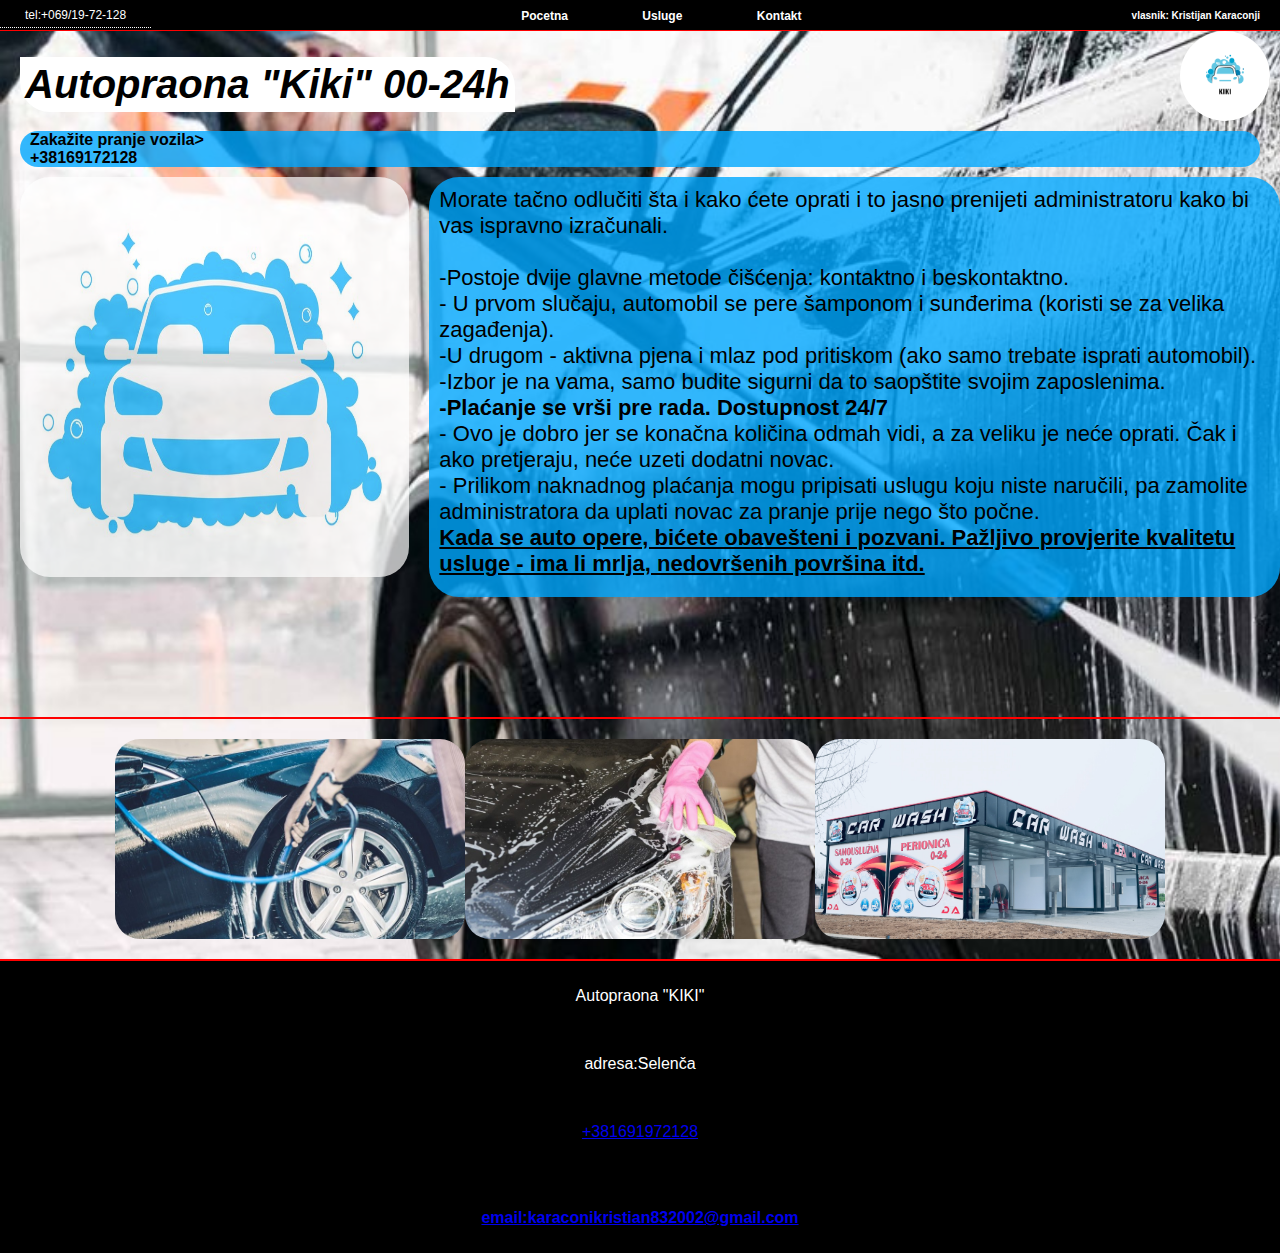
<file: index.html>
<!DOCTYPE html>
<html lang="en">

<head>
    <link rel="stylesheet" href="style_index.css">
    <meta charset="UTF-8">
    <meta http-equiv="X-UA-Compatible" content="IE=edge">
    <meta name="viewport" content="width=device-width, initial-scale=1.0">
    <title>Pocetna</title>
</head>

<body>
    <div class="divMenu">
        <a class="telefon" href="tel:+381691972128">tel:+069/19-72-128</a>


        <ul class="mItem">

            <li class="l1"><a href="index.html">Pocetna</a></li>
            <li class="l1"><a href="about.html">Usluge</a></li>
            <li class="l1"><a href="contact.html">Kontakt</a></li>
        </ul>
        <p id="ime">vlasnik: Kristijan Karaconji</p>
    </div>
    <div class="divNaziv">
        <h1 id="naziv">Autopraona "Kiki"  00-24h</h1>
        <div class="logo"></div>
    </div>
    <div class="zak">Zakažite pranje vozila> <br>
        +38169172128
    </div>
    <div class="divSlika1">

        <div class="slika1">

        </div>
        <p id="textKiki">Morate tačno odlučiti šta i kako ćete oprati i to jasno prenijeti administratoru kako bi vas
            ispravno izračunali.<br><br>
            -Postoje dvije glavne metode čišćenja: kontaktno i beskontaktno.<br>- U prvom slučaju, automobil se pere
            šamponom i sunđerima (koristi se za velika zagađenja).<br> -U drugom - aktivna pjena i mlaz pod pritiskom
            (ako samo trebate isprati automobil). <br>-Izbor je na vama, samo budite sigurni da to saopštite svojim
            zaposlenima.<br>

            <b>-Plaćanje se vrši pre rada. Dostupnost 24/7</b><br>- Ovo je dobro jer se konačna količina odmah vidi, a za veliku je neće
            oprati. Čak i ako pretjeraju, neće uzeti dodatni novac.<br>- Prilikom naknadnog plaćanja mogu pripisati
            uslugu koju niste naručili, pa zamolite administratora da uplati novac za pranje prije nego što počne.<br>
            <b><u>Kada se auto opere, bićete obavešteni i pozvani. Pažljivo provjerite kvalitetu usluge - ima li mrlja,
                    nedovršenih površina itd.</u></b><br>
                
    </div>

    <div class="poprecna"></div>
    <div class="slike">
        <div class="slika5"></div>
        <div class="slika6"></div>
        <div class="slika7"></div>
    </div>

    <div class="footer">
        <p>Autopraona "KIKI"</p><br>
        <p>adresa:Selenča</p><br>
        <p><a href="tel:+381691972128">+381691972128</a></p><br><br>
        <p><a href="email:karaconikristian832002@gmail.com"><b>email:karaconikristian832002@gmail.com</b></a></p>
    </div>


</body>

</html>
</file>
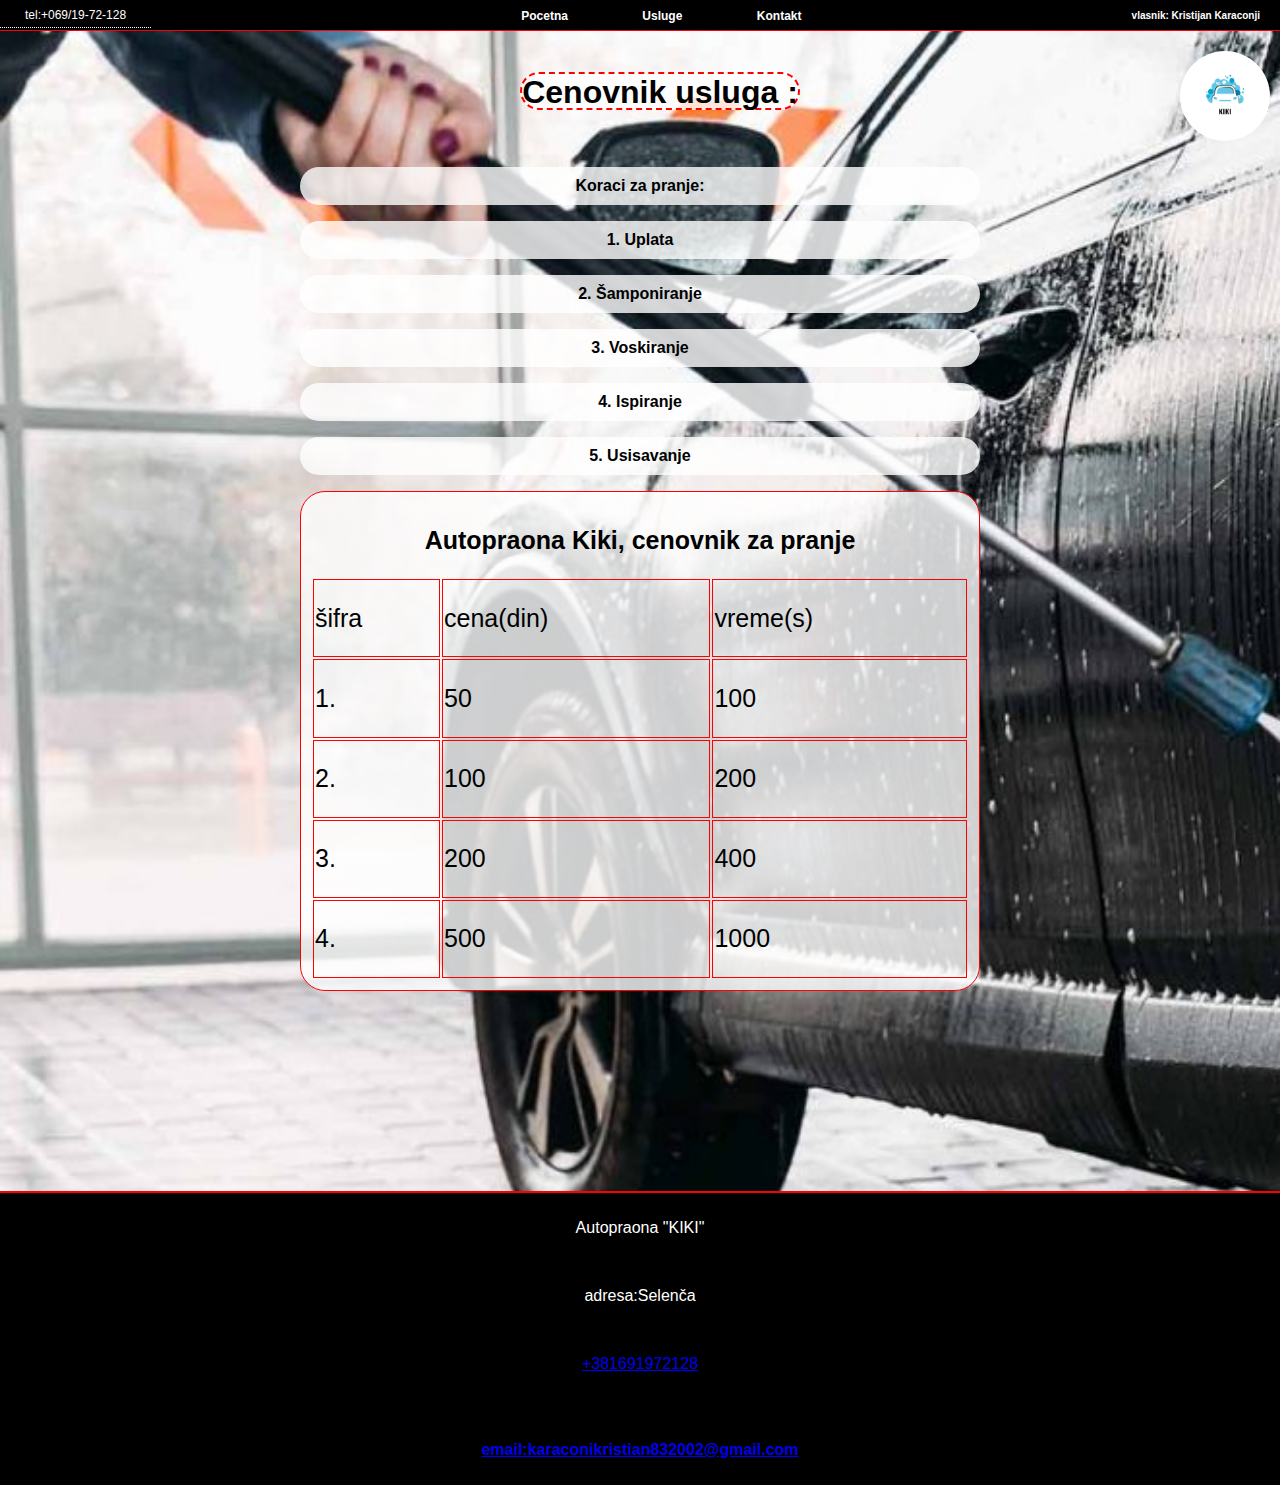
<file: about.html>
<!DOCTYPE html>
<html lang="en">

<head>
    <link rel="stylesheet" href="style_about.css">
    <meta charset="UTF-8">
    <meta http-equiv="X-UA-Compatible" content="IE=edge">
    <meta name="viewport" content="width=device-width, initial-scale=1.0">
    <title>Pocetna</title>
</head>

<body>
    <div class="divMenu">
        <a class="telefon" href="tel:+381691972128">tel:+069/19-72-128</a>

        <ul class="mItem">

            <li class="l1"><a href="index.html">Pocetna</a></li>
            <li class="l1"><a href="about.html">Usluge</a></li>
            <li class="l1"><a href="contact.html">Kontakt</a></li>
        </ul>
        <p id="ime">vlasnik: Kristijan Karaconji</p>
    </div>
    <div class="naslov">
        <div class="logo"></div>
        <h1 id="naslov1">Cenovnik usluga :</h1>


    </div>
    <p id="text1">Koraci za pranje:</p>
    <p id="text1">1. Uplata</p>
    <p id="text1">2. Šamponiranje</p>
    <p id="text1">3. Voskiranje</p>
    <p id="text1">4. Ispiranje</p>
    <p id="text1">5. Usisavanje</p>
    <div class="tabla"><table>
        <tr><th colspan="3" >Autopraona Kiki, cenovnik za pranje</th></tr>
        <tr><td>šifra</td><td>cena(din)</td><td>vreme(s)</td></tr>
        <tr><td>1.</td><td>50</td><td>100</td></tr>
        <tr><td>2.</td><td>100</td><td>200</td></tr>
        <tr><td>3.</td><td>200</td><td>400</td></tr>
        <tr><td>4.</td><td>500</td><td>1000</td></tr>
        
    </table></div>
    <div class="footer">
        <p>Autopraona "KIKI"</p><br>
        <p>adresa:Selenča</p><br>
        <p><a href="tel:+381691972128">+381691972128</a></p><br><br>
        <p><a href="email:karaconikristian832002@gmail.com"><b>email:karaconikristian832002@gmail.com</b></a></p>
    </div>
</body>

</html>
</file>
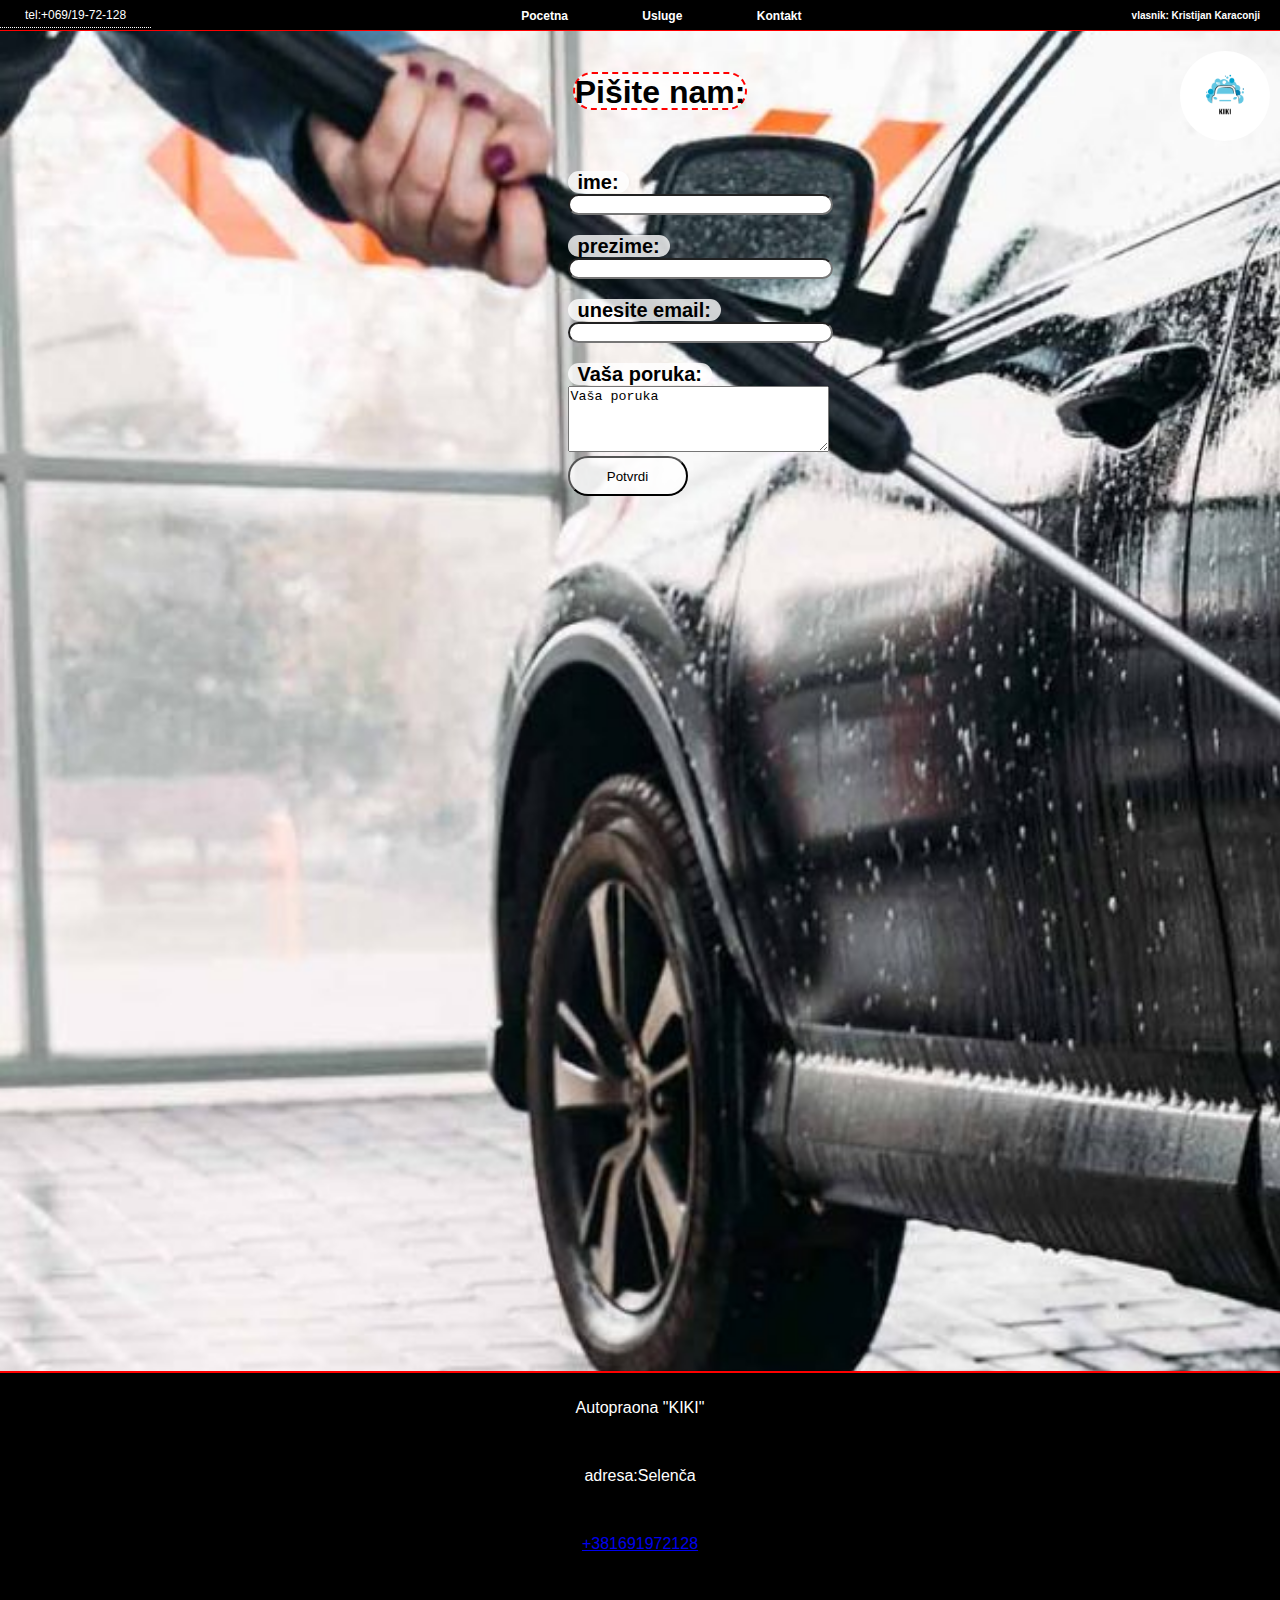
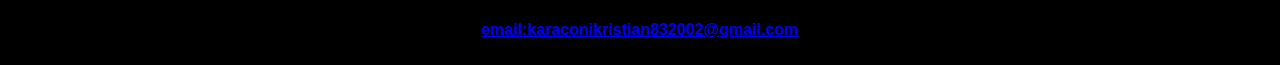
<file: contact.html>
<!DOCTYPE html>
<html lang="en">

<head>
    <link rel="stylesheet" href="style_contact.css">
    <meta charset="UTF-8">
    <meta http-equiv="X-UA-Compatible" content="IE=edge">
    <meta name="viewport" content="width=device-width, initial-scale=1.0">
    <title>Pocetna</title>
</head>

<body>
    <div class="divMenu">
        <a class="telefon" href="tel:+381691972128">tel:+069/19-72-128</a>

        <ul class="mItem">

            <li class="l1"><a href="index.html">Pocetna</a></li>
            <li class="l1"><a href="about.html">Usluge</a></li>
            <li class="l1"><a href="contact.html">Kontakt</a></li>
        </ul>
        <p id="ime">vlasnik: Kristijan Karaconji</p>
    </div>
    <div class="divNaslov">
        <div class="logo"></div>
        <h1 id="naslov1">Pišite nam:</h1>
    </div>
    
<div class="form1">
    <form>
        <label for="fname">ime:</label><br>
        <input type="text" id="fname" name="fname" value="" size="30"><br>
        <label for="lname">prezime:</label><br>
        <input type="text" id="lname" name="lname" value="" size="30"><br>
        <label for="email">unesite email:</label><br>
        <input type="email" id="email" pattern=".+@globex\.com" size="30" required><br>
        <label for="tArea">Vaša poruka:</label><br>

        <textarea id="tArea" name="tArea" rows="4" cols="30">Vaša poruka</textarea><br>
        <input type="submit" value="Potvrdi" id="potvrdi">
        <br>
    </form>
</div>
<div class="footer">
    <p>Autopraona "KIKI"</p><br>
    <p>adresa:Selenča</p><br>
    <p><a href="tel:+381691972128">+381691972128</a></p><br><br>
    <p><a href="email:karaconikristian832002@gmail.com"><b>email:karaconikristian832002@gmail.com</b></a></p>
</div>
</body>

</html>
</file>
<file: style_index.css>
body {
    margin: 0px;
    font-family: sans-serif;
    background-image: url("autopraona1.jpg");

    background-repeat: no-repeat;
    background-size: cover;

}

.divMenu {
    background-color: black;
    width: 100%;
    height: 30px;
    display: flex;
    justify-content: center;
    align-items: center;
    border-bottom: 1px solid red;

}

.telefon {
    padding: 5px 25px;
    color: white;
    font-size: 12px;
    border-bottom: 1px dotted white;
    text-decoration: none;


}

.l1 a {

    color: white;
    font-weight: bold;
    padding: 5px 25px;
    text-decoration: none;
    transition: 0.5s ease;
    font-size: 12px;
}

.l1 a:hover {
    border-bottom: 3px solid red;

}

.mItem {
    list-style: none;
    margin: auto;
    padding: auto;
}

.mItem li {
    display: inline;
    margin: 0px 10px;
}

.logo {
    background-image: url("kiki_logo.png");
    height: 90px;
    width: 90px;
    background-size: cover;
    position: absolute;
    border-radius: 50%;
    right: 10px;

}

.divNaziv {
    height: 90px;
    width: 100%;
    display: flex;
}

#ime {
    color: white;
    font-size: 10px;
    font-weight: bold;
    margin-right: 20px;
}

#naziv {
    background-color: white;
    color: black;
    padding: 5px;
    font-size: 40px;
    font-style: italic;
    margin-left: 20px;
    position: absolute;
    top: 30px;
    border-radius: 0px 30px;
    animation: 5s ease 1s infinite beat;
}

.zak {

    color: black;
    font-weight: bold;
    background-color: rgba(0, 167, 255, 0.8);
    margin: 10px 20px;
    padding: 0px 10px;
    border-radius: 30px;
}

@keyframes beat {

    0%,
    50%,
    100% {
        transform: scale(1, 1);
    }

    30%,
    80% {
        transform: scale(0.92, 0.95);
    }
}

.divSlika1 {
    margin: 10px 20px;
    width: 100%;
    height: 500px;
    display: flex;

}

.slika1 {

    float: left;
    width: 600px;
    height: 400px;
    background-image: url('autopraona4.jpg');

    background-repeat: no-repeat;
    background-size: 100% 100%;
    border-radius: 30px;
    opacity: 70%;

}

#textKiki {

    padding: 10px;
    margin: 0px 20px;
    text-align: left;
    width: 100%;
    height: 400px;
    background-color: rgba(0, 167, 255, 0.8);
    border-radius: 30px;
    font-size: 22px;

}

.poprecna {
    height: 30px;
    width: 100%;
    border-bottom: 2px solid red;
}

.slike {
    margin-top: 20px;
    width: 100%;
    height: 220px;
    display: flex;
    justify-content: center;
}

.slika5 {
    background-image: url('autopraona5.jpg');
    height: 200px;
    width: 350px;
    background-size: cover;
    background-repeat: no-repeat;
    border-radius: 25px;


}

.slika6 {
    background-image: url('autopraona6.jpg');
    height: 200px;
    width: 350px;
    background-size: cover;
    background-repeat: no-repeat;
    border-radius: 25px;
}

.slika7 {
    background-image: url('autopraona7.jpg');
    height: 200px;
    width: 350px;
    background-size: cover;
    background-repeat: no-repeat;
    border-radius: 25px;
}

.footer {
    position: relative;
    left: 0;
    width: 100%;
    background-color: black;
    color: white;
    border-top: 2px solid red;
    text-align: center;
    padding: 10px 0px;


}
@media only screen and (max-width: 420px) {
    body {
      background-color: lightblue;
      padding: 0px;
      margin: 0px;
    }
    .telefon{
        display: none;
    }
    .divMenu{
        font-size:12px;
    }
    #ime{
        display: none;
    }
    #naziv{
        width: 150px;
        height: 30px;
        font-size:16px;
    }
    .divSlika1{
        display:block;
        height: 870px;
    }
    .slika1{
        width: 150px;
        height: 100px;
        margin-left:10px ;

    }
    #textKiki{
        font-size:16px;
        width: 100%;
        margin-left: 10px;
        height: 470px;
        width: 350px;
    }
    
  }
</file>
<file: style_about.css>
body {
    margin: 0px;
    font-family: sans-serif;
     background-image: url("autopraona1.jpg");
    
     background-repeat: no-repeat;
     background-size: cover;
     
}

.divMenu {
    background-color: black;
    width: 100%;
    height: 30px;
    display: flex;
    justify-content: center;
    align-items: center;
    border-bottom: 1px solid red;
    
}

.telefon {
    padding: 5px 25px;
    color: white;
    font-size: 12px;
    border-bottom: 1px dotted white;
    text-decoration: none;


}

.l1 a {

    color: white;
    font-weight: bold;
    padding: 5px 25px;
    text-decoration: none;
    transition: 0.5s ease;
    font-size: 12px;
}

.l1 a:hover {
    border-bottom: 3px solid red;

}

.mItem {
    list-style: none;
    margin: auto;
    padding: auto;
}

.mItem li {
    display: inline;
    margin: 0px 10px;
}
.naslov{
    width: 100%;
    height: 80px;
    padding: 20px;
    display: flex;
    justify-content: center;
    
}
#text1:hover{
   transform: scale(1.2);
 
}

#ime {
    color: white;
    font-size: 10px;
    font-weight: bold;
    margin-right: 20px;
}
.logo{
    background-image: url("kiki_logo.png");
    height: 90px;
    width: 90px;
    background-size: cover;
    position: absolute;
    border-radius: 50%;
    right: 10px;
  
}
#naslov1{
    
    background-color: rgba(255, 255, 255, 0.8);
    border: 2px dashed red;
    border-radius: 25px;
}
#text1{
    padding: 10px;
    font-weight: bold;
    margin-right:300px ;
    margin-left: 300px;
    text-align: center;
    background-color:rgba(255, 255, 255, 0.8) ;
    border-radius: 25px;
    transition: 0.3s ease;
}
.tabla{
    width: 100%;
    height: 500px;
    font-size: 25px;
    display: flex;
    justify-content: center;

}
.tabla table{
    width: 100%;
    margin-right:300px ;
    margin-left: 300px;
    background-color: rgba(255, 255, 255, 0.8); ;
    border: 1px solid red;
    padding: 10px;
    border-radius: 25px;
}
.tabla table tr td{
    border: 1px solid red;
}
.tabla table th{
    text-align: center;
}
.logo:hover{
    animation: mymove 5s infinite;
}
@keyframes mymove {
    50% {transform: rotate(180deg) scale(1,2);}
  }
.footer {
    position: relative;
    left: 0;
    width: 100%;
    margin-top:200px;
    background-color: black;
    color: white;
    border-top:2px solid red ;
    text-align: center;
    padding: 10px 0px;
    
     
 }
</file>
<file: style_contact.css>
body {
    margin: 0px;
    font-family: sans-serif;
    background-image: url("autopraona1.jpg");

    background-repeat: no-repeat;
    background-size: cover;

}

.divMenu {
    background-color: black;
    width: 100%;
    height: 30px;
    display: flex;
    justify-content: center;
    align-items: center;
    border-bottom: 1px solid red;

}

.telefon {
    padding: 5px 25px;
    color: white;
    font-size: 12px;
    border-bottom: 1px dotted white;
    text-decoration: none;


}

.l1 a {

    color: white;
    font-weight: bold;
    padding: 5px 25px;
    text-decoration: none;
    transition: 0.5s ease;
    font-size: 12px;
}

.l1 a:hover {
    border-bottom: 3px solid red;

}

.mItem {
    list-style: none;
    margin: auto;
    padding: auto;
}

.mItem li {
    display: inline;
    margin: 0px 10px;
}

#ime {
    color: white;
    font-size: 10px;
    font-weight: bold;
    margin-right: 20px;
}

.divNaslov {
    width: 100%;
    height: 80px;
    padding: 20px;
    display: flex;
    justify-content: center;

}

.logo {
    background-image: url("kiki_logo.png");
    height: 90px;
    width: 90px;
    background-size: cover;
    position: absolute;
    border-radius: 50%;
    right: 10px;

}

.divNaziv {
    height: 90px;
    width: 520px;
    display: flex;
}

#naslov1 {

    background-color: rgba(255, 255, 255, 0.8);
    border: 2px dashed red;
    border-radius: 25px;
}

.form1 {
    width: 100%;
    height: 1000px;
    display: flex;
    margin: 20px 100px;
    justify-content: center;

}
.form1 form label{
    font-weight: bold;
    font-size:20px;
    background-color:rgba(255, 255, 255, 0.8);
    border-radius: 25px;
    padding: 0px 10px;
}
.form1 form{
    margin-right:80px;
    
}
.form1 form input{
    margin-bottom: 20px;
    border-radius: 25px;
}
.form1 form #potvrdi{
    width: 120px;
    height: 40px;
    border-radius:25px ;
    
    background-color:rgba(255, 255, 255, 0.8);
}
.footer {
    position: relative;
    left: 0;
    width: 100%;
    margin-top:200px;
    background-color: black;
    color: white;
    border-top:2px solid red ;
    text-align: center;
    padding: 10px 0px;
    
     
 }
</file>
